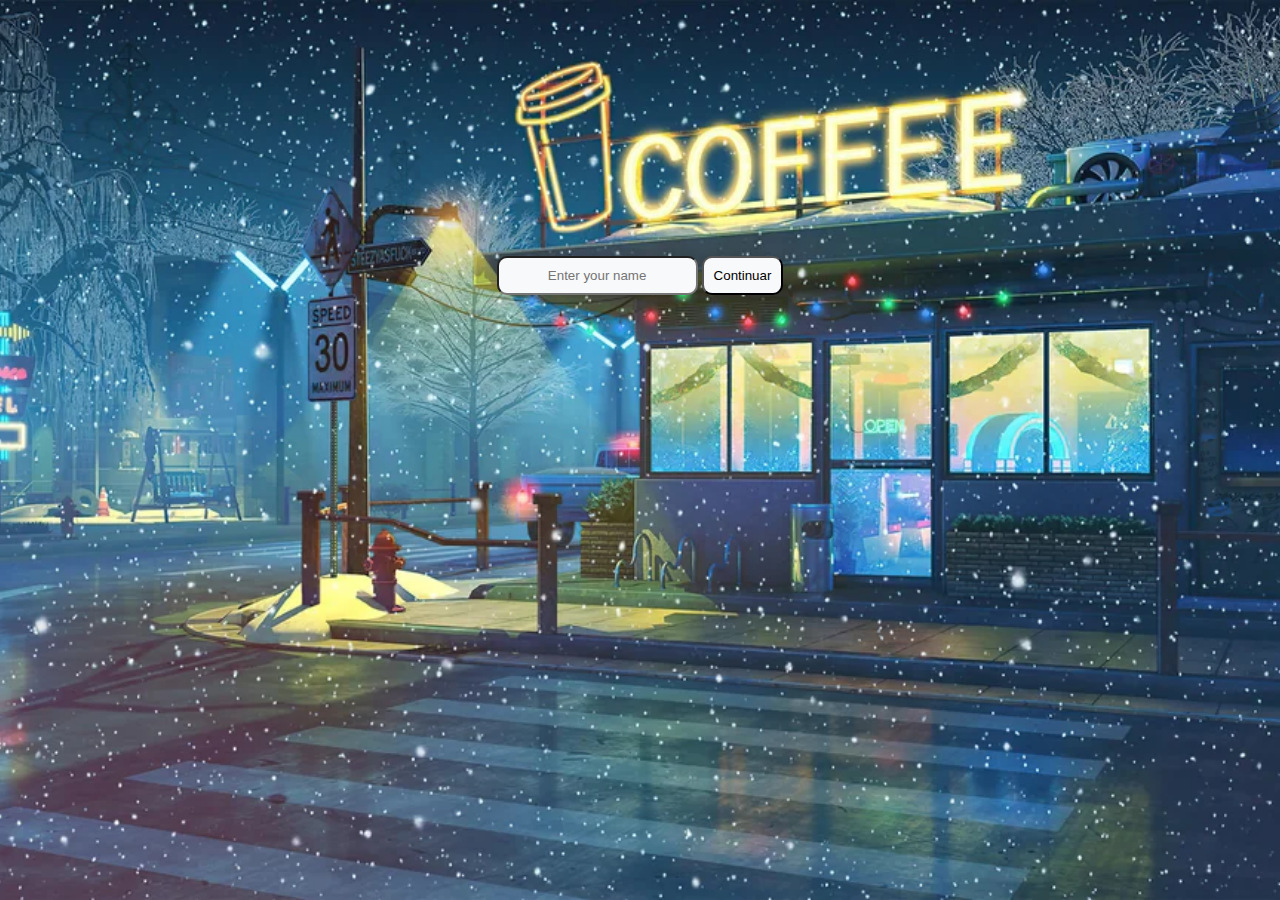
<file: Day 3/index.html>
<!DOCTYPE html>
<html lang="es-co">
<head>
    <meta charset="UTF-8">
    <meta name="viewport" content="width=device-width, initial-scale=1.0">
    <title>Document</title>
    <link rel="stylesheet" href="style.css">
</head>
<body>
    <section>
        <input type="text" id="name" class="insert" placeholder="Enter your name" pattern="[A-Z a-z]*" required>
        <button onclick="save()" class="insert">Continuar</button>
    </section>
    <script src="app2.js"></script>
</body>
</html>
</file>
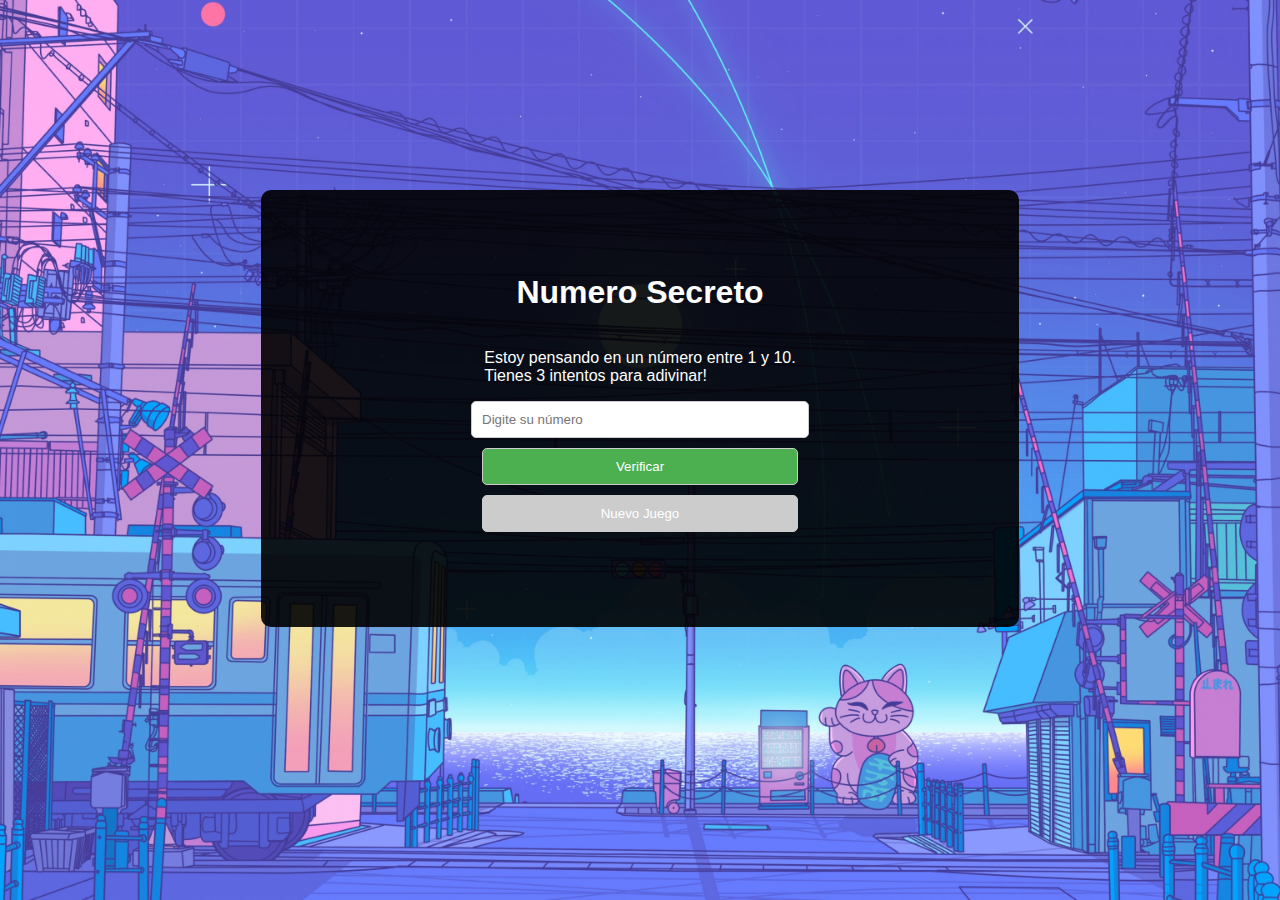
<file: Day 4/index.html>
<!DOCTYPE html>
<html lang="en">
<head>
    <meta charset="UTF-8">
    <meta name="viewport" content="width=device-width, initial-scale=1.0">
    <title>Numero Secreto</title>
    <link rel="stylesheet" href="style.css">
</head>
<body>

    <section class="section">

        <h1>Numero Secreto</h1>

        <p>Estoy pensando en un número entre 1 y 10. <br>Tienes 3 intentos para adivinar!</p>

        <section class="input-section">
            <input type="number" id="numero" placeholder="Digite su número" pattern="[1-10]" min="1" max="10">
            <button id="check" onclick="verificar()">Verificar</button>
            <button id="again" onclick="reiniciar()" disabled>Nuevo Juego</button>
        </section>
        
        <p id="message"></p>

    </section>

    <script src="app.js"></script>
</body>
</html>
</file>
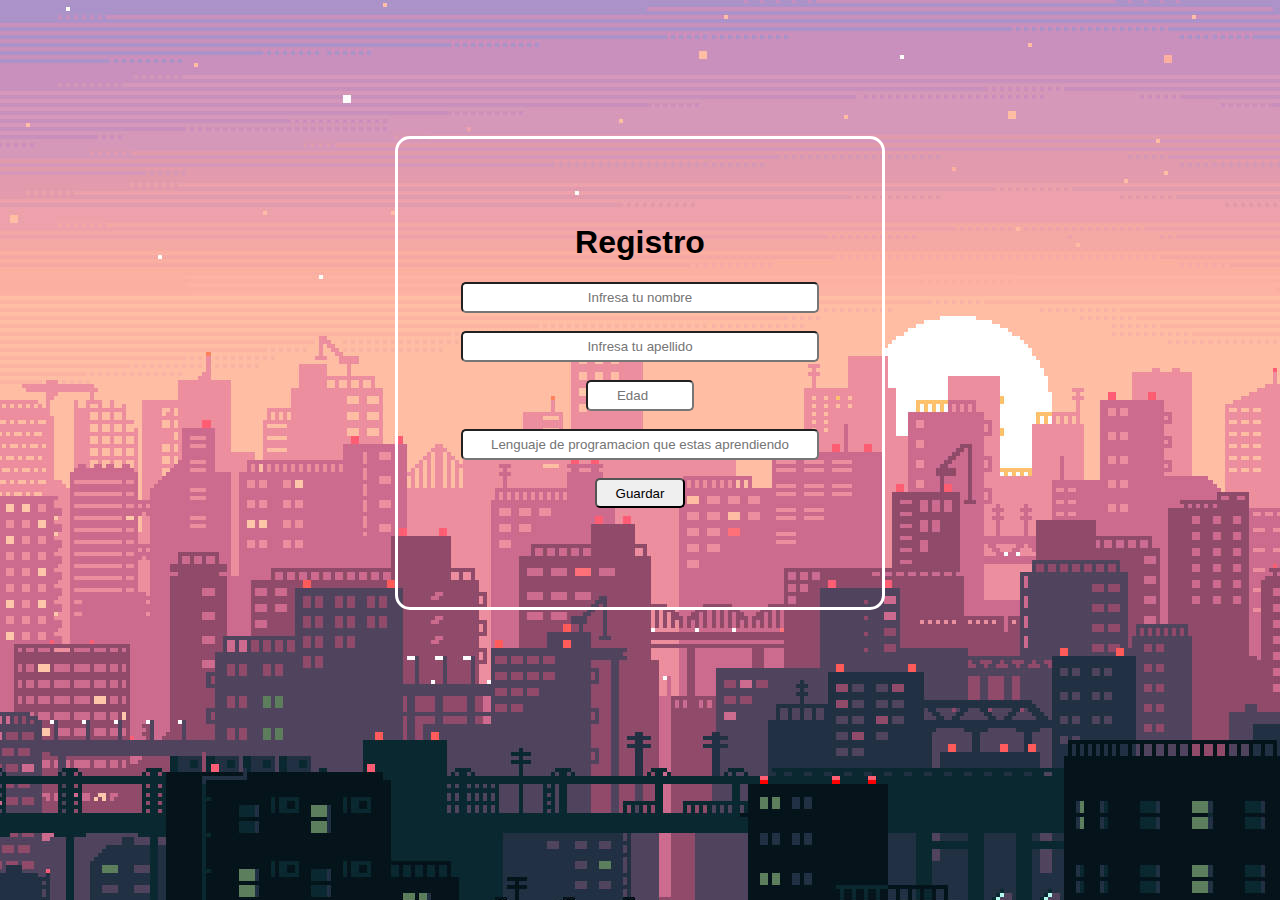
<file: Day 2/form.html>
<!DOCTYPE html>
<html lang="en">
<head>
    <meta charset="UTF-8">
    <meta name="viewport" content="width=device-width, initial-scale=1.0">
    <title>Form</title>
    <link rel="stylesheet" href="style.css">
</head>
<body>
    <section class="questions" id="form">
        <h1>Registro</h1>
        <input type="text" id="name" pattern="[a-z A-Z]*" placeholder="Infresa tu nombre">
        <br>
        <input type="text" id="lastname" pattern="[a-z A-Z]*" placeholder="Infresa tu apellido">
        <br>
        <input type="number" id="age" min="0" max="99" placeholder="Edad">
        <br>
        <input type="text" id="language" pattern="[a-z A-Z]*" placeholder="Lenguaje de programacion que estas aprendiendo">
        <br>
        <button onclick="savename()">Guardar</button>
        <br>
        <!-- <button onclick="reset()">Otro Usuario</button> -->
        <br>
    </section>
    

    <script src="app.js"></script>
</body>
</html>
</file>
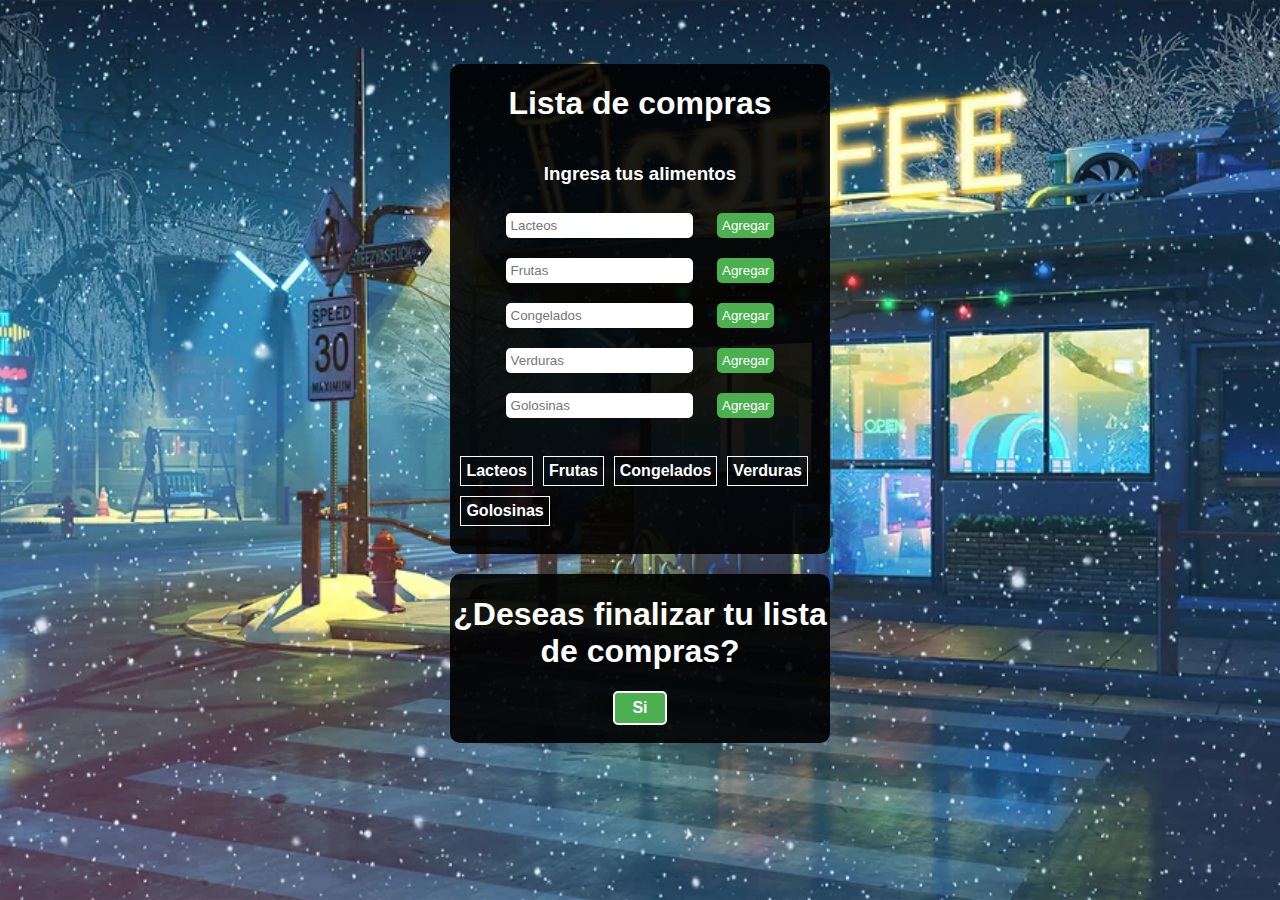
<file: Day 5/compras.html>
<!DOCTYPE html>
<html lang="en">
<head>
    <meta charset="UTF-8">
    <meta name="viewport" content="width=device-width, initial-scale=1.0">
    <title>Lista compras</title>
    <link rel="stylesheet" href="style.css">
</head>
<body>
    
    <section class="main">

        <h1>Lista de compras</h1>

        <section class="inputs">

            <h3>Ingresa tus alimentos</h3>

            <div class="input-alimentos">
                <input type="text" id="lacteos" placeholder="Lacteos" onkeypress="if(event.key === 'Enter') addlacteos()" pattern="[A-Za-z ]*" required>
                <button id="add" onclick="addlacteos()">Agregar</button>
            </div>

            <div class="input-alimentos">
                <input type="text" id="frutas" placeholder="Frutas" onkeypress="if(event.key === 'Enter') addfrutas()" pattern="[A-Za-z ]*" required>
                <button id="add" onclick="addfrutas()">Agregar</button>
            </div>

            <div class="input-alimentos">
                <input type="text" id="congelados" placeholder="Congelados" onkeypress="if(event.key === 'Enter') addcongelados()" pattern="[A-Za-z ]*" required>
                <button id="add" onclick="addcongelados()">Agregar</button>
            </div>

            <div class="input-alimentos">
                <input type="text" id="verduras" placeholder="Verduras" onkeypress="if(event.key === 'Enter') addverduras()" pattern="[A-Za-z ]*" required>
                <button id="add" onclick="addverduras()">Agregar</button>
            </div>

            <div class="input-alimentos">
                <input type="text" id="golosinas" placeholder="Golosinas" onkeypress="if(event.key === 'Enter') addgolosinas()" pattern="[A-Za-z ]*" required>
                <button id="add" onclick="addgolosinas()">Agregar</button>
            </div>

        </section>

        <br>

        <section class="tables">
            <div class="table">

                <table>
                    <tbody id="tablelacteos">
                        <tr>
                            <th>Lacteos</th>
                        </tr>
                    </tbody>
                    
                </table>
    
            </div>
    
            <div class="table">
    
                <table>
                    <tbody id="tablefrutas">
                        <tr>
                            <th>Frutas</th>
                        </tr>
                    </tbody>
                    
                </table>
    
            </div>
    
            <div class="table">
    
                <table>
                    <tbody id="tablecongelados">
                        <tr>
                            <th>Congelados</th>
                        </tr>
                    </tbody>
                    
                </table>
    
            </div>
    
            <div class="table">
    
                <table>
                    <tbody id="tableverduras">
                        <tr>
                            <th>Verduras</th>
                        </tr>
                    </tbody>
                    
                </table>
    
            </div>
    
            <div class="table">
    
                <table>
                    <tbody id="tablegolosinas">
                        <tr>
                            <th>Golosinas</th>
                        </tr>
                    </tbody>
                    
                </table>
    
            </div>

        </section>

        <br>

    </section>

    <section class="main">
        <h1>¿Deseas finalizar tu lista de compras?</h1>

        <div class="botones">
            
            <div class="boton-si">
                <a href="saludo.html">Si</a>
            </div>

        </div>

        <br>

    </section>

    <script src="app.js"></script>
</body>
</html>
</file>
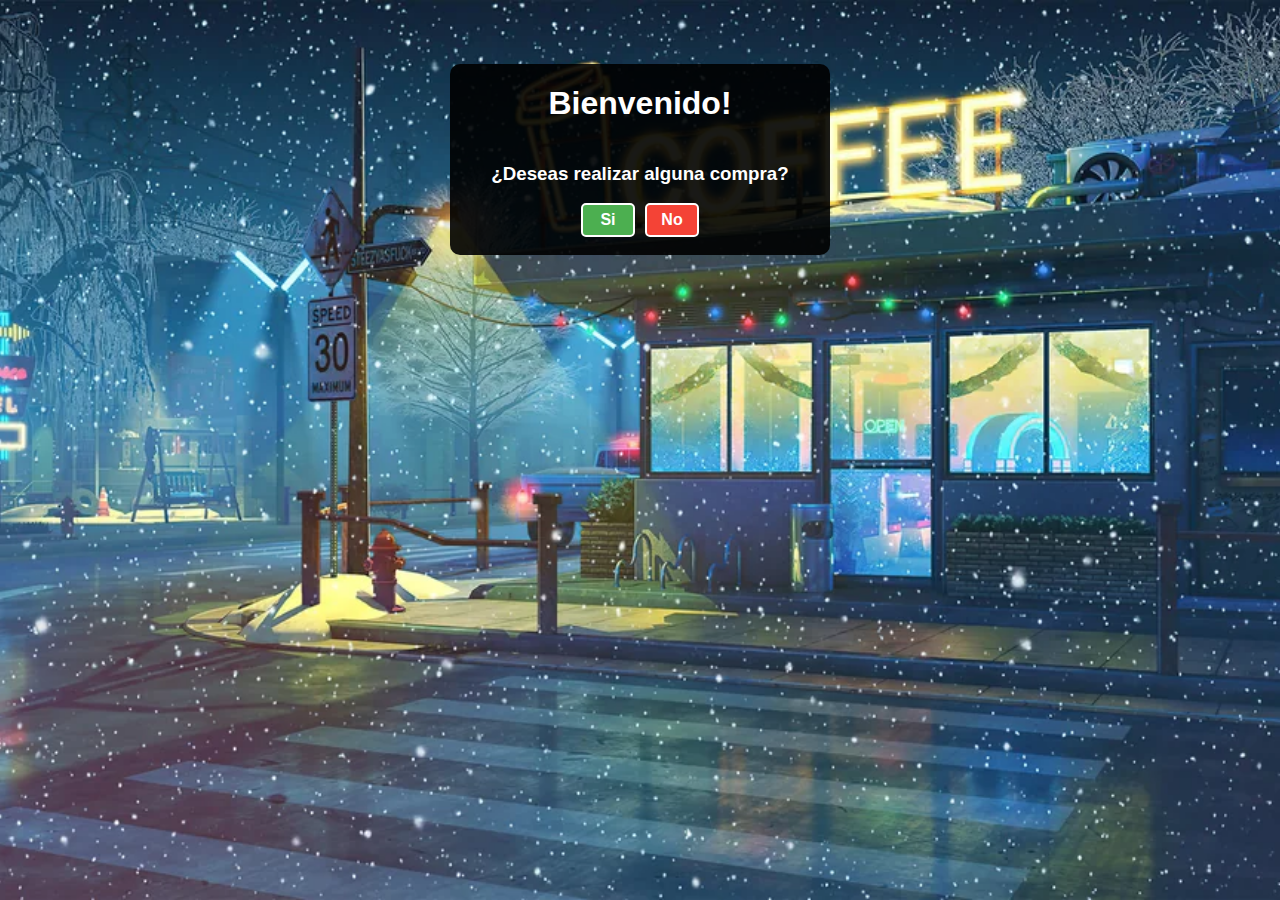
<file: Day 5/incio.html>
<!DOCTYPE html>
<html lang="en">
<head>
    <meta charset="UTF-8">
    <meta name="viewport" content="width=device-width, initial-scale=1.0">
    <title>Inicio</title>
    <link rel="stylesheet" href="style.css">
</head>
<body>
    
    <section class="main">

        <h1>Bienvenido!</h1>
        <h3>¿Deseas realizar alguna compra?</h3>

        <div class="botones">
            
            <div class="boton-si">
                <a href="compras.html">Si</a>
            </div>
            
            <div class="boton-no">
                <a href="saludo.html">No</a>
            </div>

        </div>

        <br>

    </section>

</body>
</html>
</file>
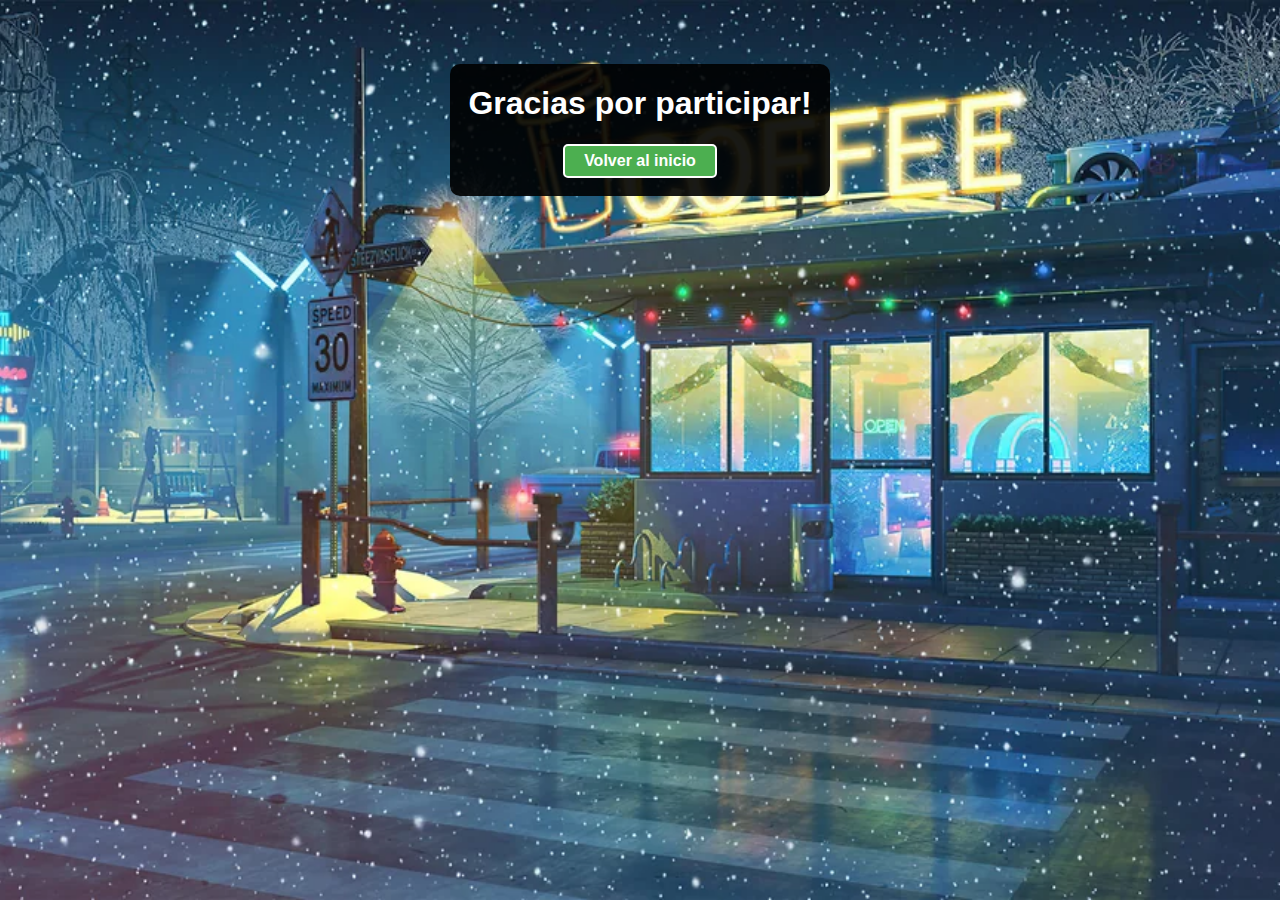
<file: Day 5/saludo.html>
<!DOCTYPE html>
<html lang="en">
<head>
    <meta charset="UTF-8">
    <meta name="viewport" content="width=device-width, initial-scale=1.0">
    <title>Salida</title>
    <link rel="stylesheet" href="style.css">
</head>
<body>
    
    <section class="main">

        <h1>Gracias por participar!</h1>

        <div class="botones">
            
            <div class="boton-inicio">
                <a href="incio.html">Volver al inicio</a>
            </div>

        </div>
        
        <br>

    </section>

</body>
</html>
</file>
<file: Day 3/style.css>
body {
    background: url(c3r0hpuih9l71.webp) no-repeat center center fixed;
    background-size: cover;
    display: flex;
    justify-content: center;
    align-items: center;
    margin-top: 20%;
}

.insert {
    background-color: #f8f9fa;
    padding: 10px;
    border-radius: 10px;
    box-shadow: 0 0 10px rgba(0, 0, 0, 0.1);
    text-align: center;
    font-family: 'Lucida Sans', 'Lucida Sans Regular', 'Lucida Grande', 'Lucida Sans Unicode', Geneva, Verdana, sans-serif;
}
</file>
<file: Day 4/style.css>
body {
    background: url(background.jpg) no-repeat center center fixed;
    background-size: cover;
    font-family: 'Lucida Sans', 'Lucida Sans Regular', 'Lucida Grande', 'Lucida Sans Unicode', Geneva, Verdana, sans-serif;
}

.section {
    display: flex;
    flex-direction: column;
    width: 50%;
    justify-content: center;
    align-items: center;
    color: white;
    border-radius: 10px;
    background-color: rgba(0, 0, 0, 0.9);
    margin: 0 auto;
    margin-top: 15%;
    padding: 5%;
}

.input-section {
    display: flex;
    flex-direction: column;
    margin: 0 auto;
    width: 50%;
    justify-content: center;
    align-items: center;
    gap: 10px;
}

input {
    padding: 10px;
    border-radius: 5px;
    border: 1px solid #ccc;
    width: 100%;
}

button {
    padding: 10px;
    border-radius: 5px;
    border: 1px solid #ccc;
    width: 100%;
    background-color: #4CAF50;
    color: white;
    cursor: pointer;
}

button:disabled {
    background-color: #ccc;
    cursor: not-allowed;
}

input:disabled {
    background-color: #ccc;
    cursor: not-allowed;
}
</file>
<file: Day 2/style.css>
input:invalid {
    border: 2px solid hsl(0, 100%, 70%);
    background-color: hsl(0, 80%, 75%);
    animation: shake 0.5s;
}

@keyframes shake {
    5%,
    45% {
      transform: translate3d(-1px, 0, 0);
    }
  
    10%,
    40% {
      transform: translate3d(2px, 0, 0);
    }
  
    15%,
    25%,
    35% {
      transform: translate3d(-4px, 0, 0);
    }
  
    20%,
    30% {
      transform: translate3d(4px, 0, 0);
    }
}

input {
    outline: none;
    width: 350px;
    height: 25px;
    border-radius: 5px;
}

input::placeholder {
    text-align: center;
    font-family: 'Lucida Sans', 'Lucida Sans Regular', 'Lucida Grande', 'Lucida Sans Unicode', Geneva, Verdana, sans-serif;
}

#age {
    width: 100px;
}

.questions {
    display: flex;
    flex-direction: column;
    align-items: center;
}

body {
    font-family: 'Lucida Sans', 'Lucida Sans Regular', 'Lucida Grande', 'Lucida Sans Unicode', Geneva, Verdana, sans-serif;
    display: flex;
    flex-direction: column;
    align-items: center;
    padding: 10% 0 0 0;
    background: url(lo-fi-mvqzjym6ie17firw.jpg);
}

#form {
    padding: 5%;
    border: 3px solid white;
    border-radius: 15px;
}

button {
  height: 30px;
  width: 90px;
  border-radius: 5px;
  font-family: 'Lucida Sans', 'Lucida Sans Regular', 'Lucida Grande', 'Lucida Sans Unicode', Geneva, Verdana, sans-serif;
}
</file>
<file: Day 5/style.css>
body {
    margin-top: 5%;
    display: flex;
    flex-direction: column;
    justify-content: center;
    align-items: center;
    background: url(c3r0hpuih9l71.webp) no-repeat center center fixed;
    background-size: cover;
    gap: 20px;
}

.main {
    display: flex;
    flex-direction: column;
    align-items: center;
    font-family: 'Lucida Sans', 'Lucida Sans Regular', 'Lucida Grande', 'Lucida Sans Unicode', Geneva, Verdana, sans-serif;
    color: white;
    background-color: rgba(0, 0, 0, 0.9);
    border-radius: 10px;
    text-align: center;
    width: 30%;
}

.tables {
    display: flex;
    flex-direction: row;
    gap: 10px;
    margin: 10px;
    flex-wrap: wrap;
}

input {
    margin: 10px;
    padding: 5px;
    border-radius: 5px;
    border: none;
}

button {
    margin: 10px;
    padding: 5px;
    border-radius: 5px;
    border: none;
    background-color: #4CAF50;
    color: white;
}

table, th, td {
    border: 1px solid white;
    border-collapse: collapse;
    padding: 5px;
}

.boton-si {
    display: flex;
    justify-content: center;
    align-items: center;
    gap: 10px;
    border: 2px solid white;
    width: 50px;
    height: 30px;
    border-radius: 5px;
    background-color: #4CAF50;
    font-family: 'Lucida Sans', 'Lucida Sans Regular', 'Lucida Grande', 'Lucida Sans Unicode', Geneva, Verdana, sans-serif;
    font-weight: bold;
}

.boton-no {
    display: flex;
    justify-content: center;
    align-items: center;
    gap: 10px;
    border: 2px solid white;
    width: 50px;
    height: 30px;
    border-radius: 5px;
    background-color: #f44336;
    font-family: 'Lucida Sans', 'Lucida Sans Regular', 'Lucida Grande', 'Lucida Sans Unicode', Geneva, Verdana, sans-serif;
    font-weight: bold;
}

.botones {
    display: flex;
    flex-direction: row;
    justify-content: center;
    gap: 10px;
}

a:link {
    text-decoration: none;
    color: white;
}

.boton-inicio {
    display: flex;
    justify-content: center;
    align-items: center;
    gap: 10px;
    border: 2px solid white;
    width: 150px;
    height: 30px;
    border-radius: 5px;
    background-color: #4CAF50;
    font-family: 'Lucida Sans', 'Lucida Sans Regular', 'Lucida Grande', 'Lucida Sans Unicode', Geneva, Verdana, sans-serif;
    font-weight: bold;
}
</file>
